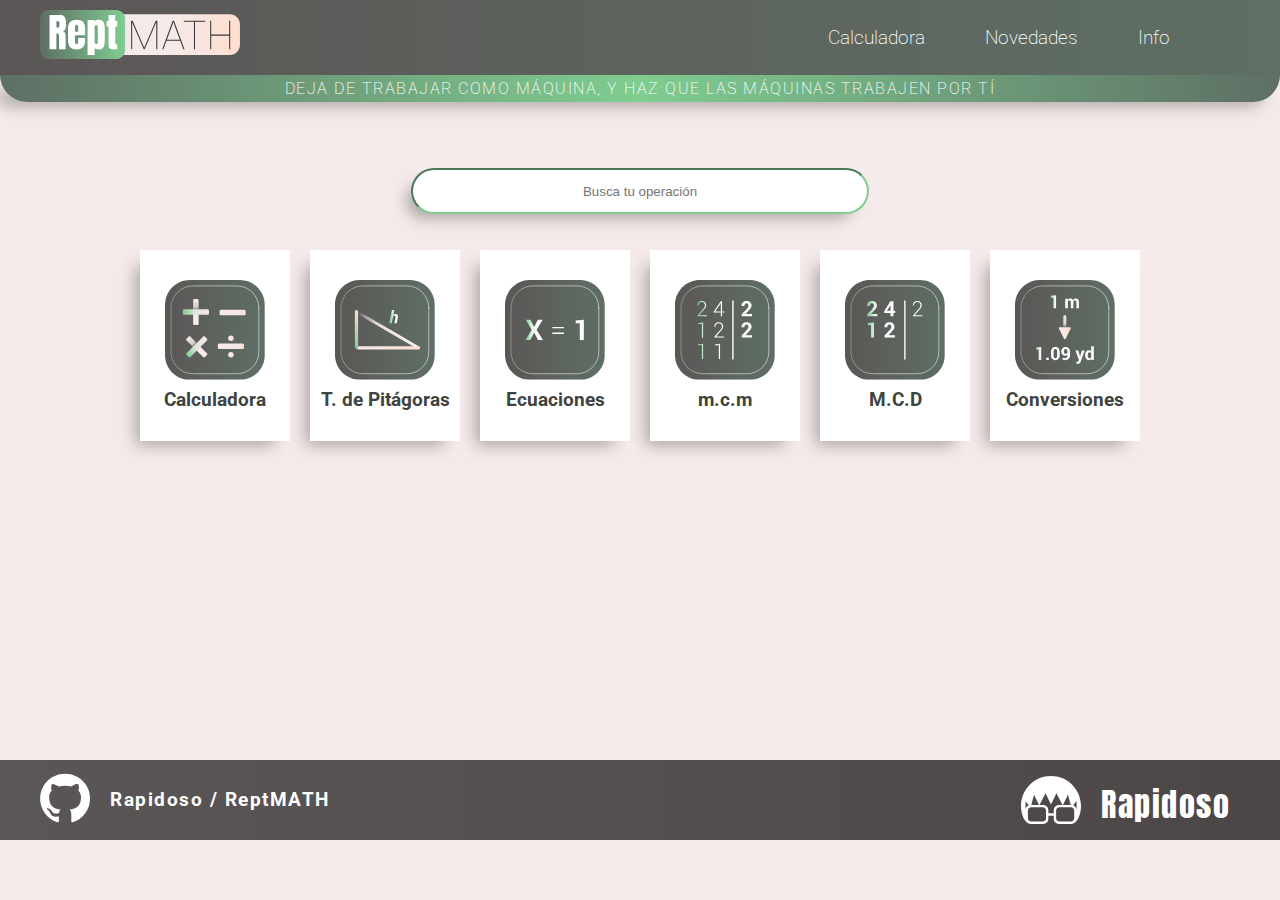
<file: index.html>
<!DOCTYPE html>

<html lang="es">
<head>
    <meta charset="UTF-8">
    <meta name="viewport" content="width=device-width, initial-scale=1.0">
    <title>ReptMATH - Home</title>
    <link rel="icon" type="image/svg+xml" href="visual_elements/reptmath_icons/icon.svg">
    <link href="https://fonts.googleapis.com/css2?family=Anton&family=Roboto&display=swap" rel="stylesheet">
    <link rel="stylesheet" href="index.css">
    <meta name="viewport" content="width=device-width, initial-scale=1">
</head>

<body>

    <header class="header">
        <figure class="header_logo">
            <img src="visual_elements/reptmath_icons/logo.svg" alt="Isologotipo ReptMATH">
        </figure>
        
        <nav class="header_menu">
            <ul>
                <li>
                    <a class="header_links" href="calculadora/calculadora.html" >Calculadora</a>  
                </li>

                <li>
                    <a class="links" href="novedades/novedades.html">Novedades</a>  
                </li>

                <li>
                    <a class="links" href="info/info.html">Info</a>  
                </li>
            </ul>
        </nav>

    </header>

    <section class="frase">
        <p class=frase_text>Deja de trabajar como máquina, y haz que las máquinas trabajen por tí</p>
    </section>

    <section class="buscador">
        <input type="text" class="buscador_box" placeholder="Busca tu operación">
    </section>


    <section class="operadores">

        <a href="calculadora/calculadora.html"><article class="operadores_cuadro">
            <figure class="operadores_imageContainer">
                <img class="operadores_image" src="visual_elements/reptmath_icons/calculator.svg" alt="Ícono de la Calculadora">
            </figure>
            <h3 class="operadores_nombre">Calculadora</h3>
        </article></a>

         <a href="t_pitagoras/t_pitagoras.html"><article class="operadores_cuadro">
            <figure class="operadores_imageContainer">
                <img class="operadores_image" src="visual_elements/reptmath_icons/hipotenusa.svg" alt="Ícono de T. de Pitágoras">
            </figure>
            <h3 class="operadores_nombre">T. de Pitágoras</h3>
        </article></a>

        <a href="ecuaciones/ecuaciones.html"><article class="operadores_cuadro">
            <figure class="operadores_imageContainer">
                <img class="operadores_image" src="visual_elements/reptmath_icons/ecuacion.svg" alt="Ícono de Ecuaciones">
            </figure>
            <h3 class="operadores_nombre">Ecuaciones</h3>
        </article></a>

         <a href="m_c_m/m_c_m.html"><article class="operadores_cuadro">
            <figure class="operadores_imageContainer">
                <img class="operadores_image" src="visual_elements/reptmath_icons/m_c_m.svg" alt="Ícono del mínimo común múltiplo">
            </figure>
            <h3 class="operadores_nombre">m.c.m</h3>
        </article></a>

        <a href="m_c_d/m_c_d.html"><article class="operadores_cuadro">
            <figure class="operadores_imageContainer">
                <img class="operadores_image" src="visual_elements/reptmath_icons/m_c_d.svg" alt="Ícono del Máximo Común Divisor">
            </figure>
            <h3 class="operadores_nombre">M.C.D</h3>
        </article></a>

        <a href="conversiones/conversiones.html"><article class="operadores_cuadro">
            <figure class="operadores_imageContainer">
                <img class="operadores_image" src="visual_elements/reptmath_icons/conversiones.svg" alt="Ícono de Conversiones">
            </figure>
            <h3 class="operadores_nombre">Conversiones</h3>
        </article></a>

    </section>


    <footer class="footer">
        <a class="footer_links" href="https://github.com/Rapidoso/ReptMATH"><div class="footer_github">
            <figure class="footer_githubContainer">
                <img class="footer_githubLogo" src="visual_elements/resources/github_icon.svg" alt="Isotipo de GitHub">
            </figure>
            <p class="footer_repositorio">Rapidoso / ReptMATH</p>
        </div></a>
        <a  class="footer_links" href="https://www.youtube.com/channel/UCQ4jrYp35W9kdVd0ztP5WMg"><div class="footer_rapidoso">
        <img class="footer_rapidosoLogo" src="visual_elements/resources/rapidoso.svg" alt="Isotipo de Rapidoso">    
        <p class="footer_username">Rapidoso</p>
        </div></a>
    </footer>

    
</body>

</html>
</file>
<file: index.css>
/*
Paleta de Colores Mate:
- Café Claro: #ffdecf;
- Café Normal: #ba7967;
- Gris Claro: #5e6f64;
- Gris Oscuro: #3f4441;

Paleta de Colores Chemistry:
- Crema: #f5eaea;
- Verde: #7fcd91;
- Gris no tan claro: #5b5656:
- Gris Oscuro: #4d4646;

- Verde Claro Resaltante #E7FFEC;
*/

body{
    font-family: Roboto, sans-serif;
    background-color: #f5eaea;
    color: #3f4441;
    margin: 0;
    padding: 0;
    font-weight: 200;
}


    /*      HEADER     */


.header{
    background: rgba(91,86,86,1);
    background: -moz-linear-gradient(left, rgba(91,86,86,1) 0%, rgba(94,111,100,1) 100%);
    background: -webkit-gradient(left top, right top, color-stop(0%, rgba(91,86,86,1)), color-stop(100%, rgba(94,111,100,1)));
    background: -webkit-linear-gradient(left, rgba(91,86,86,1) 0%, rgba(94,111,100,1) 100%);
    background: -o-linear-gradient(left, rgba(91,86,86,1) 0%, rgba(94,111,100,1) 100%);
    background: -ms-linear-gradient(left, rgba(91,86,86,1) 0%, rgba(94,111,100,1) 100%);
    background: linear-gradient(to right, rgba(91,86,86,1) 0%, rgba(94,111,100,1) 100%);
    filter: progid:DXImageTransform.Microsoft.gradient( startColorstr='#5b5656', endColorstr='#5e6f64', GradientType=1 );

    display: flex;
    justify-content: space-between;
   
    height: 75px;
    width: 100%;
 
}

.header figure{
    width: 200px;
    margin-top: 10px;
    margin-bottom: 10px;
}

.header_menu{
    height: inherit;
    margin-right: 80px;
}

.header ul{
    margin: 0;
    padding: 0;
    list-style: none;
    display: flex;
    height: inherit;
}

.header ul li{
    height: inherit;
    justify-content: space-evenly;
}

.header a{
    color: white;
    text-decoration: none; 
    height: inherit;
    display: flex;
    align-items: center;
    margin-left: 30px;
    margin-right: 30px;
    font-size: 1.2rem;
}

.header a:hover{
    color: #E7FFEC;
    transition: color 0.1s linear 0.1s;
}


    /*      FRASE     */


.frase{
    background: rgba(94,111,100,1);
    background: -moz-linear-gradient(left, rgba(94,111,100,1) 0%, rgba(127,205,145,1) 50%, rgba(94,111,100,1) 100%);
    background: -webkit-gradient(left top, right top, color-stop(0%, rgba(94,111,100,1)), color-stop(50%, rgba(127,205,145,1)), color-stop(100%, rgba(94,111,100,1)));
    background: -webkit-linear-gradient(left, rgba(94,111,100,1) 0%, rgba(127,205,145,1) 50%, rgba(94,111,100,1) 100%);
    background: -o-linear-gradient(left, rgba(94,111,100,1) 0%, rgba(127,205,145,1) 50%, rgba(94,111,100,1) 100%);
    background: -ms-linear-gradient(left, rgba(94,111,100,1) 0%, rgba(127,205,145,1) 50%, rgba(94,111,100,1) 100%);
    background: linear-gradient(to right, rgba(94,111,100,1) 0%, rgba(127,205,145,1) 50%, rgba(94,111,100,1) 100%);
    filter: progid:DXImageTransform.Microsoft.gradient( startColorstr='#5e6f64', endColorstr='#5e6f64', GradientType=1 );

    -webkit-box-shadow: -10px 10px 15px -6px rgba(0,0,0,0.31);
    -moz-box-shadow: -10px 10px 15px -6px rgba(0,0,0,0.31);
    box-shadow: -10px 10px 15px -6px rgba(0,0,0,0.31);
   
    padding-top: 4px;
    border-bottom-left-radius: 50px;
    border-bottom-right-radius: 50px;

    width: 100%;

}

.frase p{
    color: white;
    margin-top: 0px; 
    text-align: center;
    padding-bottom: 4px;
    letter-spacing: 1.5px;
    text-transform: uppercase;
}


    /*      BUSCADOR     */


.buscador{
    text-align: center;
}
   
.buscador_box{
    margin-top: 50px;
    margin-bottom: 20px;
    text-align: center;
    border-radius: 30px;
    border-color: #7fcd91; 
    height: 40px;
    width: 450px;
    -webkit-box-shadow: -10px 10px 15px -6px rgba(0,0,0,0.31);
    -moz-box-shadow: -10px 10px 15px -6px rgba(0,0,0,0.31);
    box-shadow: -10px 10px 15px -6px rgba(0,0,0,0.31);
}


    /*      OPERADORES     */


.operadores{
    display: flex;
    flex-wrap: wrap;
    justify-content: center;
    
}

.operadores a{
    text-decoration: none;
    align-content: center;
}

.operadores_cuadro{
    background-color: white;
    width: 150px;
    flex-shrink: 0;
    margin-right: 10px;
    margin-left: 10px;
    margin-top: 0px;
    margin-bottom: 10px;
    justify-content: center;


    -webkit-box-shadow: -10px 10px 15px -6px rgba(0,0,0,0.31);
    -moz-box-shadow: -10px 10px 15px -6px rgba(0,0,0,0.31);
    box-shadow: -10px 10px 15px -6px rgba(0,0,0,0.31);
}

.operadores_cuadro:hover{
    background-color: #E7FFEC;   
    transition: background-color 0.1s linear 0.1s;
}


.operadores_imageContainer{
    margin-bottom: 0px;
    width: 100px;
    padding-top: 30px;
    margin-left: auto;
    margin-right: auto;
}

.operadores_nombre{
    margin-top: 5px;
    padding-bottom: 30px;
    color: #3f4441;
    text-align: center;
    
}


    /*      FOOTER     */


.footer{
    background: rgba(91,86,86,1);
    background: -moz-linear-gradient(left, rgba(91,86,86,1) 0%, rgba(77,70,70,1) 100%);
    background: -webkit-gradient(left top, right top, color-stop(0%, rgba(91,86,86,1)), color-stop(100%, rgba(77,70,70,1)));
    background: -webkit-linear-gradient(left, rgba(91,86,86,1) 0%, rgba(77,70,70,1) 100%);
    background: -o-linear-gradient(left, rgba(91,86,86,1) 0%, rgba(77,70,70,1) 100%);
    background: -ms-linear-gradient(left, rgba(91,86,86,1) 0%, rgba(77,70,70,1) 100%);
    background: linear-gradient(to right, rgba(91,86,86,1) 0%, rgba(77,70,70,1) 100%);
    filter: progid:DXImageTransform.Microsoft.gradient( startColorstr='#5b5656', endColorstr='#4d4646', GradientType=1 );

    color: white;
    width: 100%;
    height: 80px;
    display: flex;
    align-items: center;
    justify-content: space-between;
    margin-top: 300px;
    margin-bottom: 0px;
}

.footer_links{
    text-decoration: none;
    color: white;
}

.footer_github{
    display: flex;
    align-items: center;
    margin-bottom: 0px;
    margin-top: 0px;
}

.footer_githubContainer{
    width: 50px;
    margin-bottom: 0px;
    margin-top: 0px;
    margin-right: 20px;
    vertical-align: middle;
}

.footer_repositorio{
    vertical-align: middle;
    margin-bottom: 0px;
    margin-top: 0px;
    font-weight: bold;
    font-size: 1.2rem;
    letter-spacing: 1.5px;
}

.footer_repositorio:hover{
    color: #E7FFEC;
    transition: color 0.1s linear 0.1s;
}

.footer_rapidoso{
    display: flex;
    align-items: center;
    margin-bottom: 0px;
    margin-top: 0px;
}

.footer_rapidosoLogo{
    width: 60px;
    margin-bottom: 0px;
    margin-top: 0px;
    margin-right: 20px;
    vertical-align: middle;
}

.footer_username{
    vertical-align: middle;
    margin-left: 0px;
    margin-right: 50px;
    margin-bottom: 0px;
    margin-top: 0px;
    font-family: Anton;
    font-weight: normal;
    font-size: 2rem;
    text-transform: capitalize;
    letter-spacing: 1.5px;
    padding-top: 10px;
}

.footer_username:hover{
    color: #E7FFEC;
    transition: color 0.1s linear 0.1s;
}
</file>
